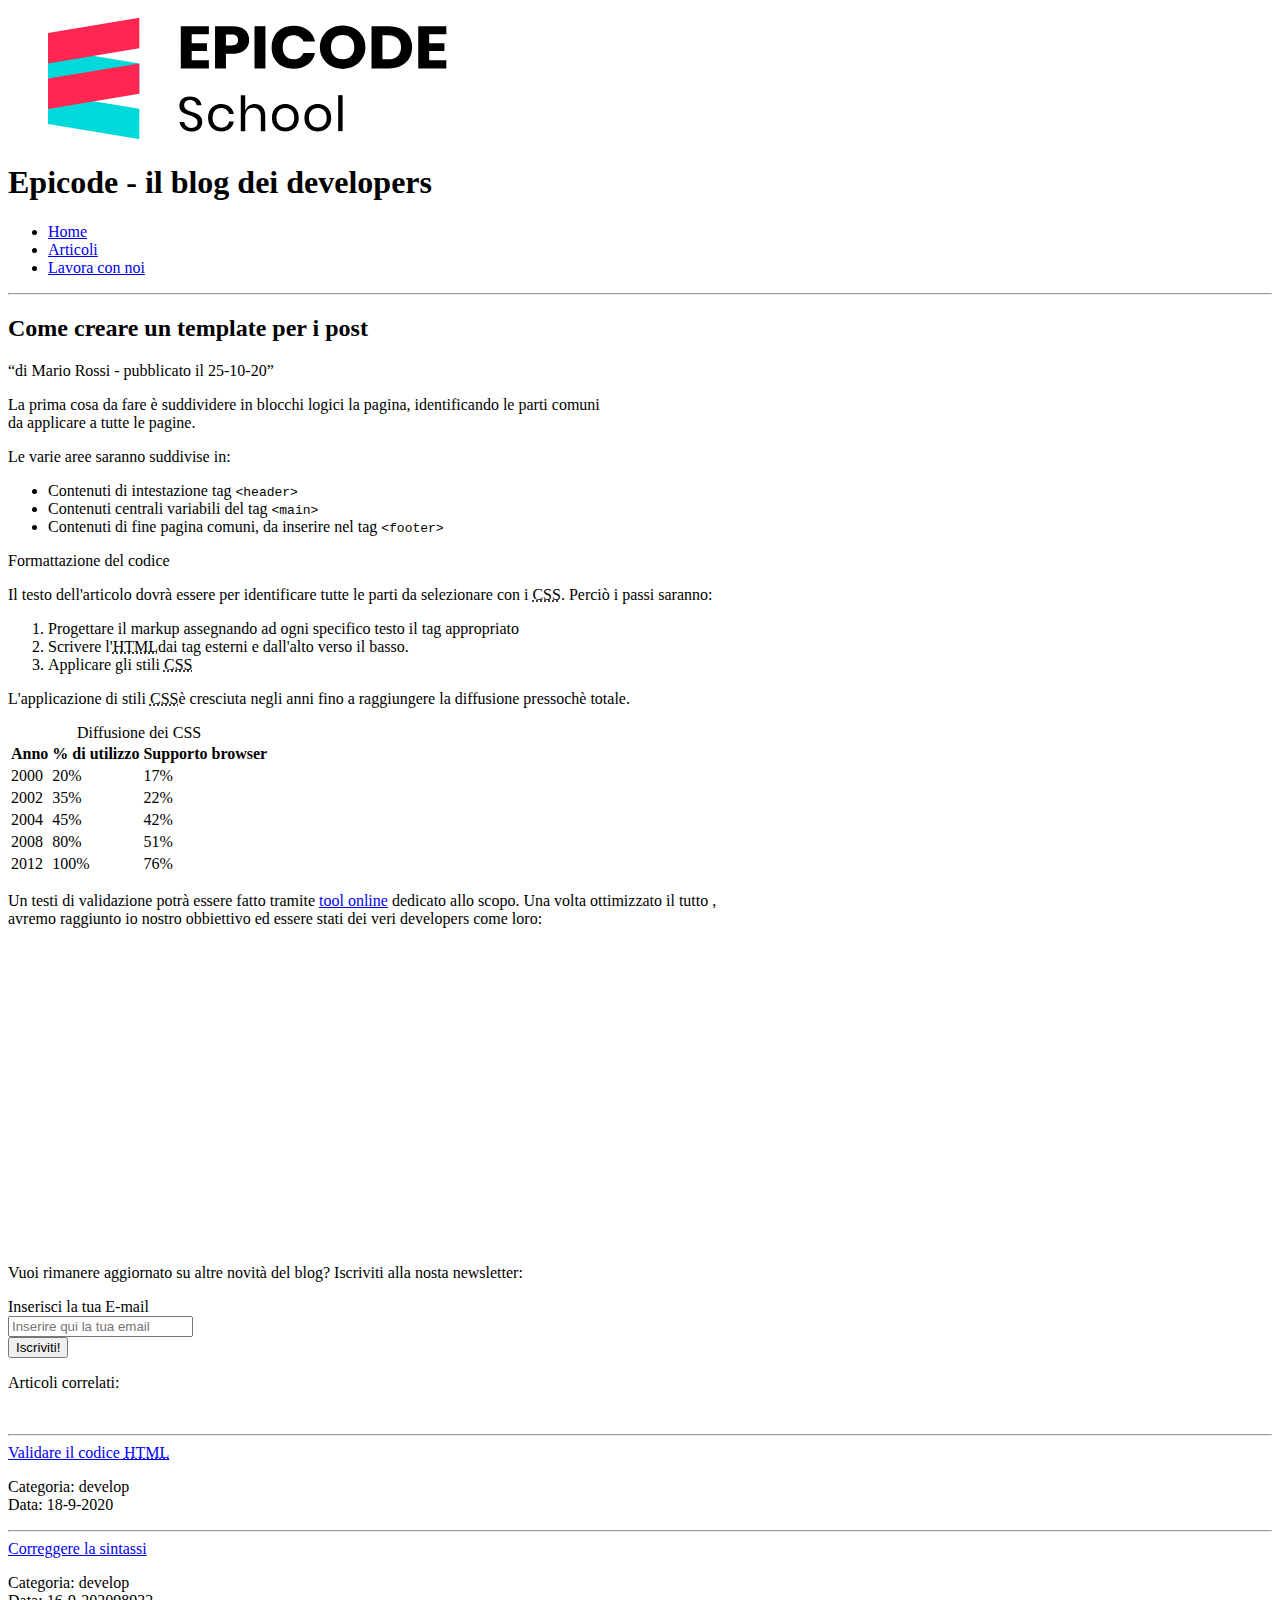
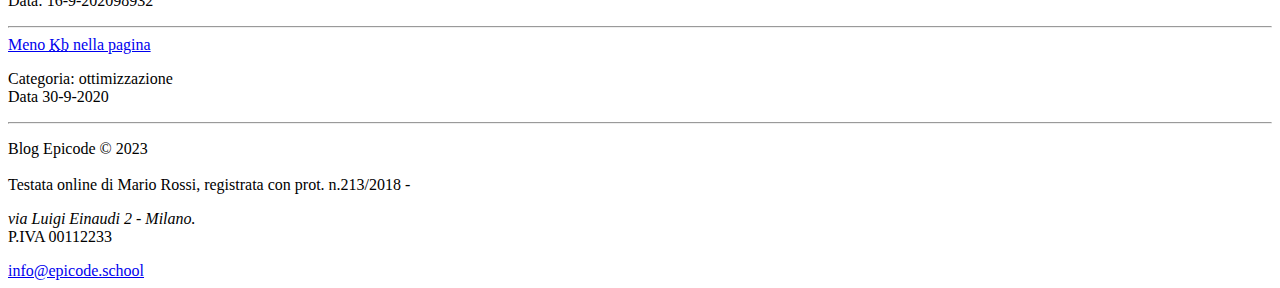
<file: index.html>
<!DOCTYPE html>
<html lang="en">
<head>
    <meta charset="UTF-8">
    <meta name="viewport" content="width=device-width, initial-scale=1.0">
    <meta name="description" content="Primi passi operativi per creare un modello di pagina HTML per un post. Scopri come iniziare in modo facile.">
    <title>Sviluppo di una pagina web - Blog Epicode</title>
</head>
<body>
    <header>
        <figure>
            <img src="img/logo.svg" alt="Logo di Epicode">
        </figure>
        <h1>Epicode - il blog dei developers</h1>
    </header>
        <nav>
            <ul>
                <li><a href="#">Home</a></li>
                <li><a href="#">Articoli</a></li>
                <li><a href="#">Lavora con noi</a></li>
            </ul>
        </nav>
    <hr>
    <h2>Come creare un template per i post</h2>
    <q>di Mario Rossi - pubblicato il 25-10-20</q>
    <main>
        <p>La prima cosa da fare è suddividere in blocchi logici la pagina, identificando
            le parti comuni<br>da applicare a tutte le pagine.
        </p>
    <div>
            <p>Le varie aree saranno suddivise in:</p>
        <ul>
            <li>Contenuti di intestazione tag <code>&lt;header&gt;</code></li>
            <li>Contenuti centrali variabili del tag <code>&lt;main&gt;</code> </li>
            <li>Contenuti di fine pagina comuni, da inserire nel tag <code>&lt;footer&gt;</code></li>
        </ul>
        <p>Formattazione del codice</p>
        <p>Il testo dell'articolo dovrà essere per identificare tutte le parti da selezionare
            con i <abbr title="Cascade Style Sheets">CSS</abbr>. Perciò i passi saranno:</p>
        <ol>
            <li>Progettare il markup assegnando ad ogni specifico testo il tag appropriato</li>
            <li>Scrivere l'<abbr title="Hypertext Language Markup">HTML</abbr>dai tag esterni e dall'alto verso il basso.</li>
            <li>Applicare gli stili <abbr title="Cascade Style Sheets">CSS</abbr></li>
        </ol>
        <p>L'applicazione di stili <abbr title="Cascade Style Sheets">CSS</abbr>è cresciuta negli anni fino a 
        raggiungere la diffusione pressochè totale.</p>
    </div>
    <table>
        <caption>Diffusione dei CSS</caption>
        <thead>
            <tr>
                <th>Anno</th>
                <th>% di utilizzo</th>
                <th>Supporto browser</th>
            </tr>    
        </thead>
        <tbody>
            <tr>
                <td>2000</td>
                <td>20%</td>
                <td>17%</td>       
            </tr>
            <tr>
                <td>2002</td>
                <td>35%</td>
                <td>22%</td>
            </tr>
            <tr>
                <td>2004</td>
                <td>45%</td>
                <td>42%</td>
            </tr>
            <tr>
                <td>2008</td>
                <td>80%</td>
                <td>51%</td>
            </tr>
            <tr>
                <td>2012</td>
                <td>100%</td>
                <td>76%</td>
            </tr>    
        </tbody>
    </table>
    <p>Un testi di validazione potrà essere fatto tramite <a href="https://www.epicode.com" target="_blank" >tool online</a> 
       dedicato allo scopo. Una volta ottimizzato il tutto ,<br> avremo raggiunto io nostro obbiettivo 
       ed essere stati dei veri developers come loro:
    </p>
    <iframe width="500" height="300" src="https://www.youtube.com/embed/aBSZVeBRvDY?si=TonoBEB6Ou93tbeB" title="YouTube video player" frameborder="0" allow="accelerometer; autoplay; clipboard-write; encrypted-media; gyroscope; picture-in-picture; web-share" allowfullscreen></iframe>
    </main>
    <p>Vuoi rimanere aggiornato su altre novità del blog? Iscriviti alla nosta newsletter:</p>
    <form action="submit">
        <label for="email">Inserisci la tua E-mail</label><br>
        <input type="email" name="email" id="email" placeholder="Inserire qui la tua email"><br>
        <button type="submit">Iscriviti!</button>
    </form>
    <aside>
        <article>
            <p>Articoli correlati:</p><br><hr>
            <a href="#">Validare il codice <abbr title="hyper..">HTML</abbr></a><br>
            <p>Categoria: develop<br>
            Data: 18-9-2020
            </p>
        </article>
        <hr>
        <article>    
            <a href="#">Correggere la sintassi</a>
            <p>Categoria: develop<br>
               Data: 16-9-202098932
            </p>
        </article>
        <hr>
        <article>
            <a href="#">Meno <abbr title="kylobytes">Kb</abbr> nella pagina</a>
            <p>Categoria: ottimizzazione<br>
               Data 30-9-2020</p>
        </article>
    </aside>
    <hr>
    <footer>
        <p>Blog Epicode &copy; 2023<br><br>
           Testata online di Mario Rossi, registrata con prot. n.213/2018 - <address>via Luigi Einaudi 2 - Milano.</address>
        P.IVA 00112233
        </p>
        <a href="mailto:info@epicode.school">info@epicode.school</a>
    </footer>
</body>
</html>
</file>
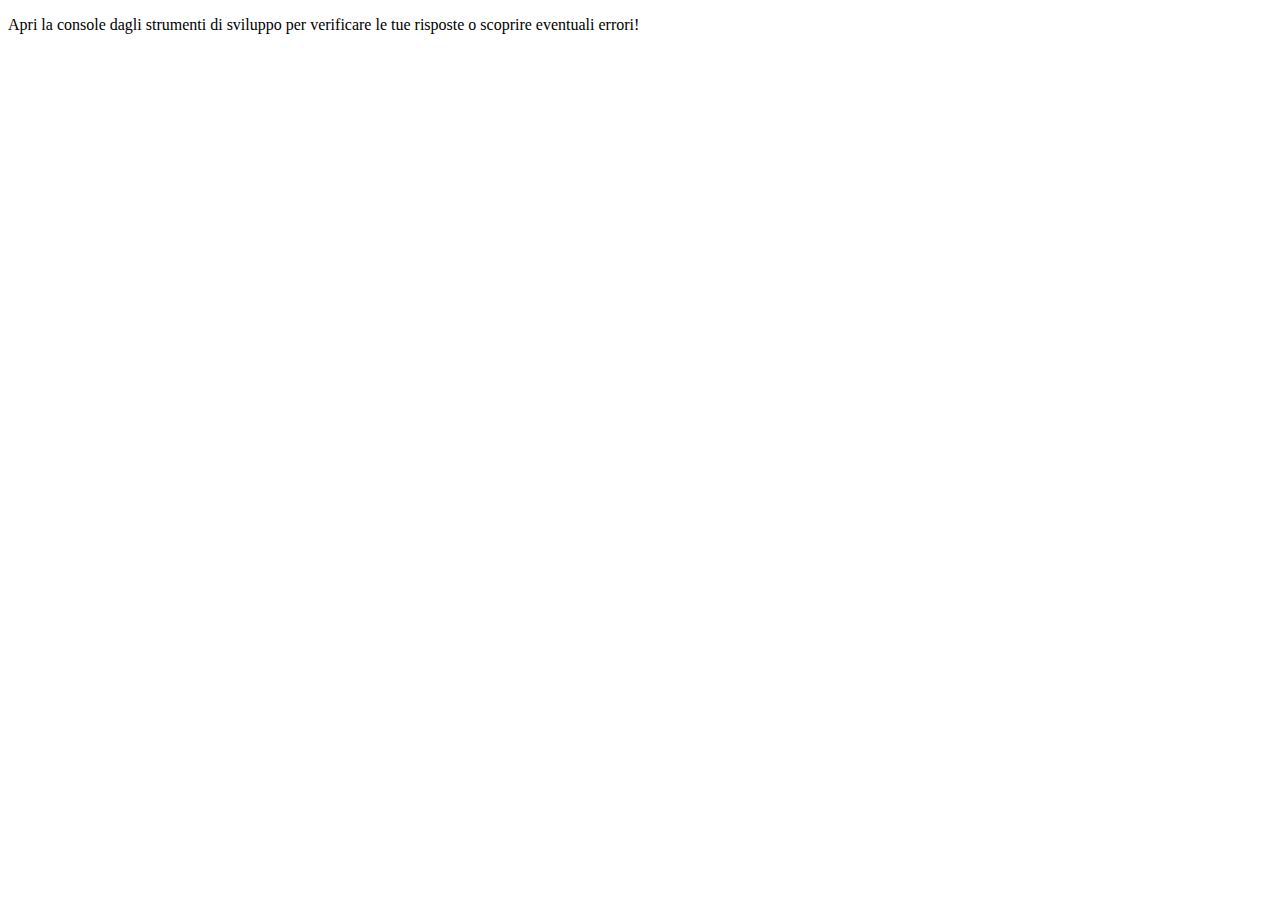
<file: 1 giorno esercizio js/index.html>
<!DOCTYPE html>
<html lang="en">
  <head>
    <meta charset="UTF-8" />
    <meta name="viewport" content="width=device-width, initial-scale=1.0" />
    <title>Esercizi JS</title>
  </head>
  <body>
    <main>
      <p>
        Apri la console dagli strumenti di sviluppo per verificare le tue
        risposte o scoprire eventuali errori!
      </p>
    </main>
    <script src="D1.js"></script>
  </body>
</html>
</file>
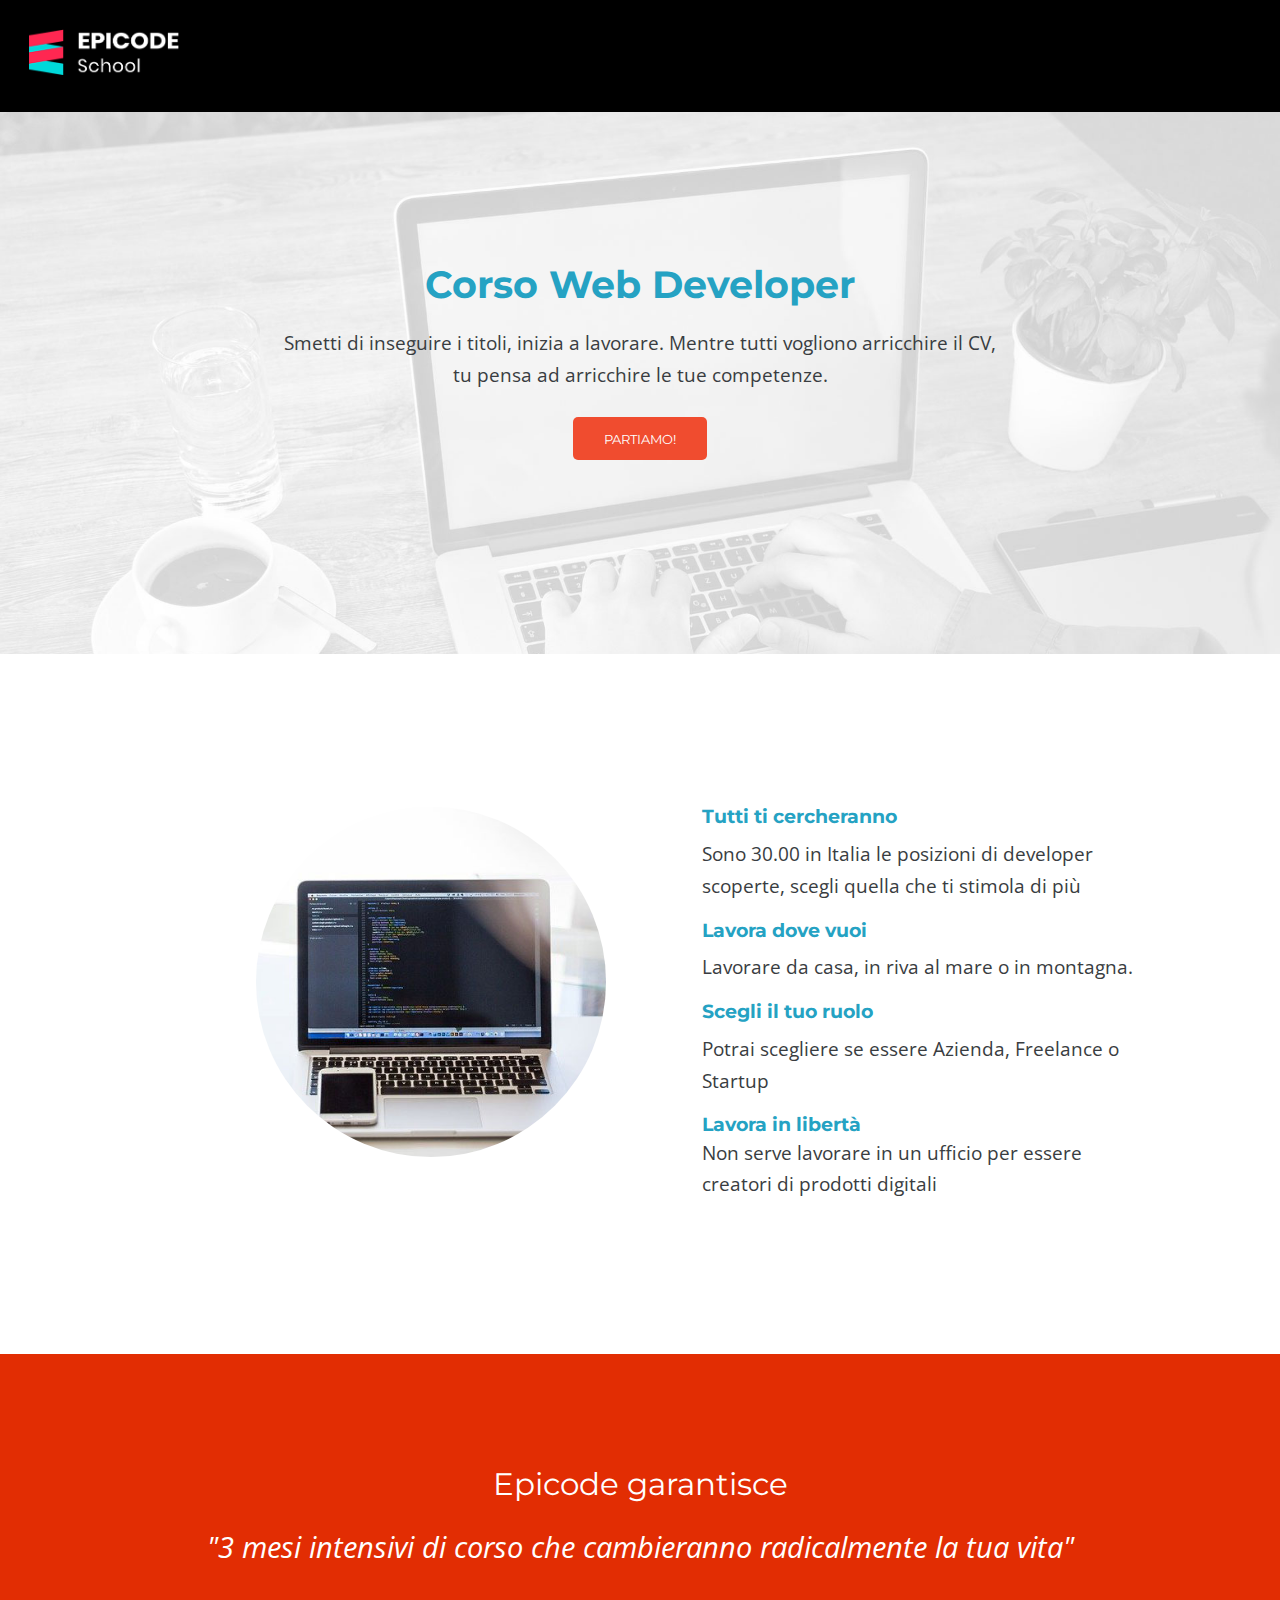
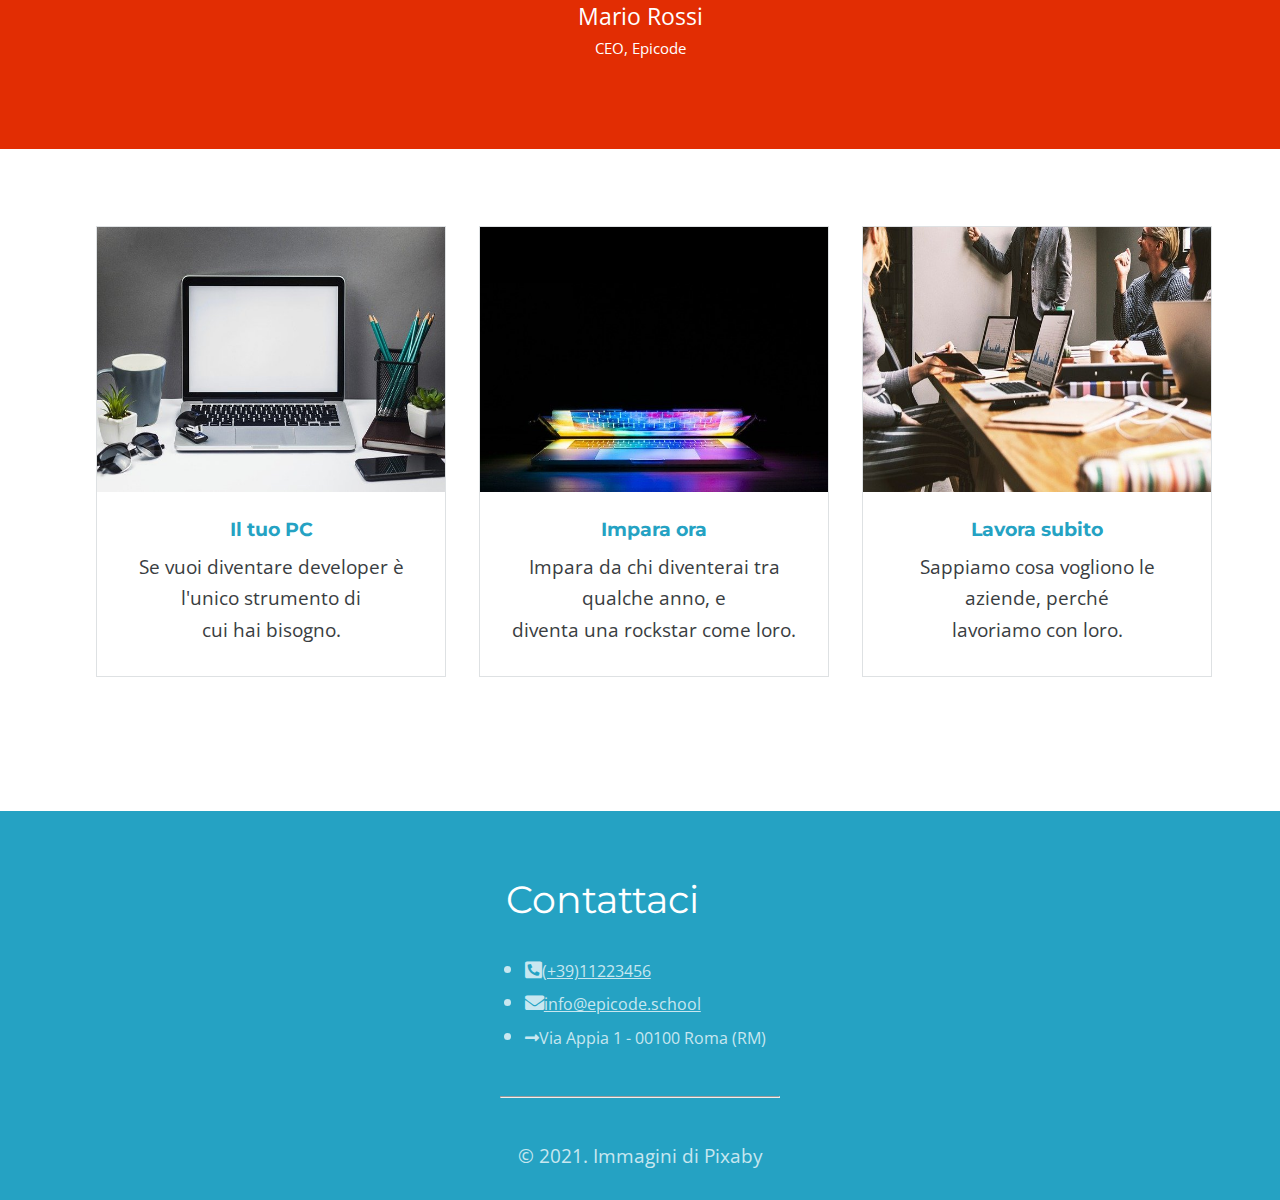
<file: 5 giorno (prova con valutazione)/index_desktop.html>
<!DOCTYPE html>
<html lang="en">
<head>
    <meta charset="UTF-8">
    <meta name="viewport" content="width=device-width, initial-scale=1.0">
    <title>Esercizio_27_10_2023</title>
    <link rel="stylesheet" href="css/reset.css">
    <link rel="stylesheet" href="https://cdnjs.cloudflare.com/ajax/libs/font-awesome/5.15.4/css/all.min.css">
    <link rel="stylesheet" href="https://cdnjs.cloudflare.com/ajax/libs/font-awesome/5.15.4/css/all.min.css" integrity="sha512-1ycn6IcaQQ40/MKBW2W4Rhis/DbILU74C1vSrLJxCq57o941Ym01SwNsOMqvEBFlcgUa6xLiPY/NS5R+E6ztJQ==" crossorigin="anonymous" referrerpolicy="no-referrer" />
    <link rel="stylesheet" href="css/style_desktop.css">
    <link rel="preconnect" href="https://fonts.googleapis.com">
<link rel="preconnect" href="https://fonts.gstatic.com" crossorigin>
<link href="https://fonts.googleapis.com/css2?family=Open+Sans&family=Playfair+Display:ital@1&family=Roboto:wght@400;700&display=swap" rel="stylesheet">
<link rel="preconnect" href="https://fonts.googleapis.com">
<link rel="preconnect" href="https://fonts.gstatic.com" crossorigin>
<link href="https://fonts.googleapis.com/css2?family=Montserrat:wght@700&display=swap" rel="stylesheet">

</head>
<body>
    <header>
        <div>
            <img src="images/logo.png" alt="logo_epicode" width="150px">
        </div>
    </header>
    <main>
        <div class="first">
            <h1>Corso Web Developer</h1>
            <p>Smetti di inseguire i titoli, inizia a lavorare. Mentre tutti vogliono arricchire il CV,<br> tu pensa ad 
                arricchire le tue competenze.
            </p>
            <button type="submit">PARTIAMO!</button>
        </div> 
        <article>
            <div class="img">
                <img src="./images/notebook.jpg" alt="">
            </div>
            <div class="spazio"></div>
            <span>
                <div class="article">
                    <h3>Tutti ti cercheranno</h3>
                    <p>Sono 30.00 in Italia le posizioni di developer scoperte, scegli quella che ti stimola di più</p>
                </div>
                <div class="article">
                    <h3>Lavora dove vuoi</h3>
                    <p>Lavorare da casa, in riva al mare o in montagna.</p>
                </div>
                <div class="article">
                    <h3>Scegli il tuo ruolo</h3>
                    <p>Potrai scegliere se essere Azienda, Freelance o Startup</p>
                </div>
                <div class="article">
                    <h3>Lavora in libertà</h3>
                    <p id="unique">Non serve lavorare in un ufficio per essere creatori di prodotti digitali</p>
                </div>
            </span>
        </article>
        </main>
        <section>
            <h2>Epicode garantisce</h2>
            <cite>"3 mesi intensivi di corso che cambieranno radicalmente la tua vita"</cite>
            <p class="sotto">Mario Rossi</p>
            <p class="ceo">CEO, Epicode</p>
        </section>
        <aside>
            <div class="side" id="riquadri">

                <img src="images/foto1.jpg" alt="postazione di lavoro">

                <h3>Il tuo PC</h3>
                <p>Se vuoi diventare developer è l'unico strumento di<br> cui hai bisogno.</p>
            </div>
            <div class="side" id="riquadri">
                <img src="images/foto2.jpg" alt="pc con luci led">
                <h3>Impara ora</h3>
                <p>Impara da chi diventerai tra qualche anno, e<br> diventa una rockstar come loro.</p>
            </div>
            <div class="side" id="riquadri">
                <img src="images/foto3.jpg" alt="colleghi in ufficio">

            
                <h3>Lavora subito</h3>
                <p>Sappiamo cosa vogliono le aziende, perché<br> lavoriamo con loro.</p>
            </div>
        </aside> 
        <footer>
            <h2>Contattaci</h2>
            <ul>
                <li><i class="fas fa-phone-square-alt"></i><a href="#">(+39)11223456</a></li>
                <li><i class="fas fa-envelope"></i><a href="#">info@epicode.school</a></li>
                <li><address><i class="fas fa-long-arrow-alt-right fa-rotate-45"></i>Via Appia 1 - 00100 Roma (RM)</address></li>
            </ul>
            <hr><br>
            <span id="copy">&copy; 2021. Immagini di <span>Pixaby</span></span>

        </footer> 





    </main>
</body>
</html>
</file>
<file: 5 giorno (prova con valutazione)/css/style_desktop.css>
*{
    box-sizing: border-box;
}
body{
    font-family: 'Open Sans', sans-serif;
    line-height: 1.65em;
    font-size: 1.2rem;
    color: #393d41;
}


/*+++++++++++++++HEADER++++++++++++++++++*/


header{
    background-color: black;
    padding: 1.5em;
    padding-right: 1.5em;
}

/*++++++++++++++++++MAIN++++++++++++++++++*/

main{
    text-align: center;
}

/*+++++++++++++++++++++SEZIONE CON H1++++++++++++++++*/
p.first{
    padding: 10em;
}

h1{
    font-family: 'Montserrat', sans-serif;
    margin-bottom: 0.6em;
    line-height: 1em;
    color: #25a2c3;
    font-weight: bold;
    font-size: 2em;
}
h1, h3, h4, h5, h6{
    font-family: 'Montserrat', sans-serif;
    margin-bottom: 0.6em;
    line-height: 1em;
    color: #25a2c3;
    font-weight: bold;
}

div button{
    padding: 1em 2.3em;
    border-radius: 5px;
    background-color:#f04c2f;
    font-family: 'Montserrat', sans-serif;
    color: white;
    border: 0;
    margin-top: 2em;
    margin-bottom: 3em;
}
div.first{
    background-image: url(../images/banner.jpg);
    background-size: cover; 
    background-position: center top;
    padding: 8em;
}
/*++++++++++++++++++++++++++++++++++ARTICLE+++++++++++++++++++*/
article{
    padding-top: 8em;
    padding-bottom: 5.5em;
    padding-left: 20%;
    padding-right: 10%;
    text-align: center;    
}

div.article{
    margin-bottom: 1em;
    text-align: left;
   
}
main img{
    width: 350px;
    border-radius: 30em;
    margin-bottom: 30px;
    float: left;
    margin-right: 5em;
}
p#unique{
    padding: 1.5em;
    margin-top: -2em;
}

/*+++++++++++++++SECTION+++++++++++++++++*/


section{
    background-color: #e22d03;
    color: white;
    text-align: center;
    padding-top: 2em;
    padding-bottom: 2em;
}
h2{
    color: white;
    font-family: 'Montserrat', sans-serif;
    font-size: 1.6em;
    padding-top: 2.5em;
    padding-bottom: 1em;
}
cite{
    font-style: italic;
    font-size: 1.5em;
    
    
}
section p.sotto{
    padding-top: 1.5em;
    font-size: 1.2em;
    text-align: center;
}
section p.ceo{
    font-size: 0.8em;
    padding-bottom: 3em;
    text-align: center;
}


/*++++++++++++++++++ASIDE+++++++++++++++*/

aside{
    padding-top: 4em;
    padding-bottom: 7em;
    text-align: center;
    padding-right: 0;
}
aside p{
    padding-left: 20px;
    padding-right: 20px;
}

aside img{
    width: 100%;
    height: 265px;
    
}
#riquadri{
    border: 1px solid #dee1e3;
    display: inline-block;
    text-align: center;
    padding-bottom: 30px;
    margin-left: 28px;
    width: 350px;
}


#riquadri h3{
    padding-top: 1em;
}



/*+++++++++++++++++++++++++++FOOTER+++++++++++++++*/


footer{
    text-align: center;
    background-color:#25a2c3;
    color: #c8e7f0;
    padding-top: 3em;
    padding-bottom: 1.5em;
}
footer h2{
    padding-top: 15px;
    padding-right: 75px;
    font-size: 2em;
}
a:link{
    color:#c8e7f0;
    font-size: medium;
}
address{
    color: #c8e7f0;
    padding-bottom: 2em;
    font-size: medium;
}
hr{
    width: 280px;
}
#copy{
    padding;
}
ul{
    text-align: left;
    padding-left: 41%;
}
</file>
